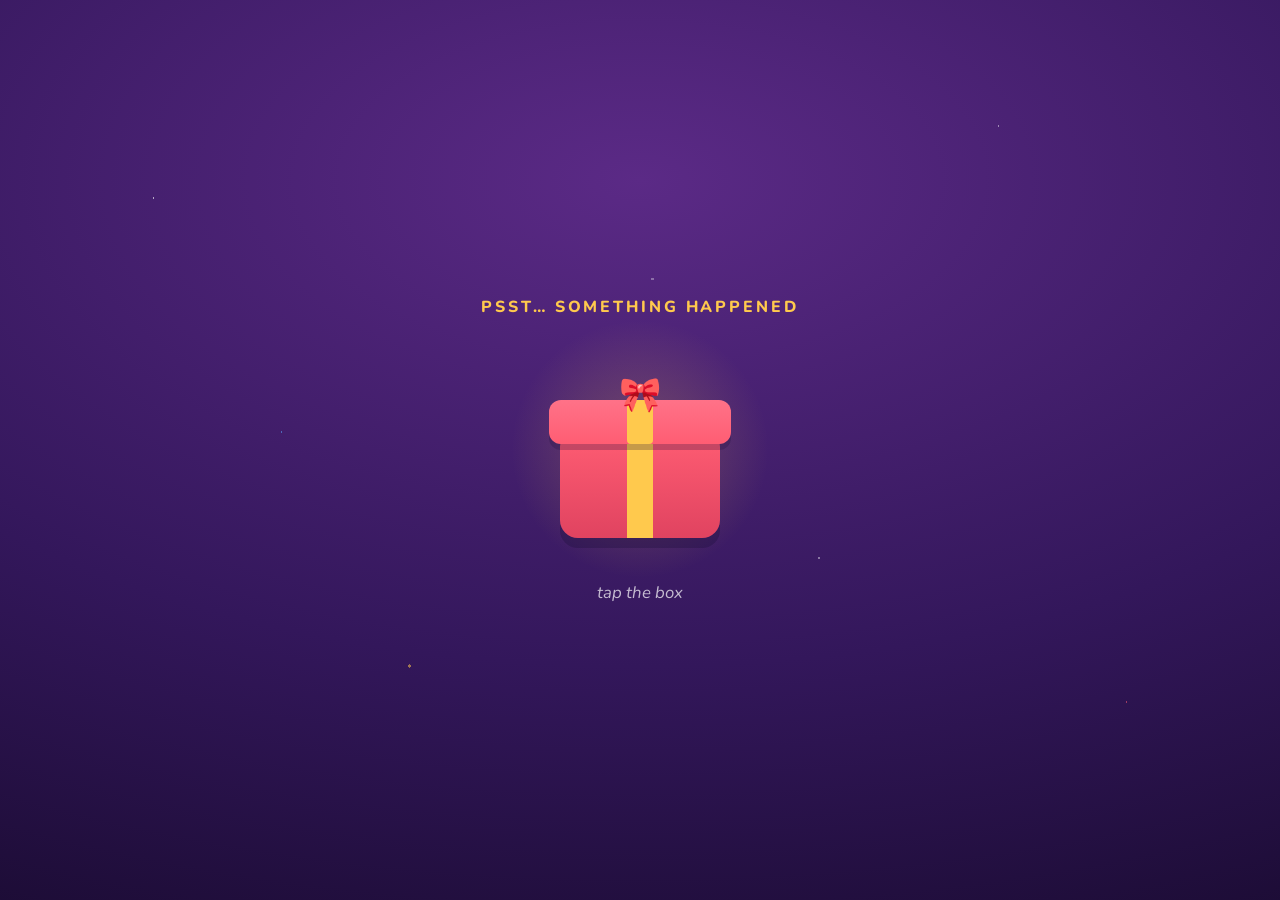
<file: index.html>
<!doctype html>
<html lang="en">

<head>
  <meta charset="utf-8">
  <meta name="viewport" content="width=device-width, initial-scale=1">
  <title>Moussa &amp; Hanin: She said YES!</title>
  <meta name="description"
    content="Moussa & Hanin are getting engaged! You're invited to the engagement outing. Tap to open your invitation.">
  <meta property="og:title" content="Moussa & Hanin: She said YES! 💍">
  <meta property="og:description" content="You're invited to our engagement outing. Tap to open your invitation.">
  <link rel="icon"
    href="data:image/svg+xml,<svg xmlns='http://www.w3.org/2000/svg' viewBox='0 0 100 100'><text y='.9em' font-size='90'>💍</text></svg>">
  <link rel="preconnect" href="https://fonts.googleapis.com">
  <link rel="preconnect" href="https://fonts.gstatic.com" crossorigin>
  <link
    href="https://fonts.googleapis.com/css2?family=Shrikhand&family=Nunito:ital,wght@0,400;0,700;0,800;0,900;1,400&display=swap"
    rel="stylesheet">
  <link rel="stylesheet" href="css/style.css?v=7">
</head>

<body>

  <!-- ============ INTRO: the ring box ============ -->
  <div class="intro" id="intro">
    <div class="intro-stars" aria-hidden="true"></div>
    <p class="intro-eyebrow">psst… something happened</p>
    <button class="ringbox" id="ringbox" aria-label="Open the ring box to see your invitation">
      <span class="ringbox-glow" aria-hidden="true"></span>
      <span class="ringbox-ring" aria-hidden="true">💍</span>
      <span class="ringbox-lid" aria-hidden="true"><span class="ringbox-ribbon-v"></span></span>
      <span class="ringbox-base" aria-hidden="true"><span class="ringbox-ribbon-h"></span></span>
      <span class="sparkle s1" aria-hidden="true">✨</span>
      <span class="sparkle s2" aria-hidden="true">✨</span>
      <span class="sparkle s3" aria-hidden="true">✨</span>
    </button>
    <p class="intro-hint" id="introHint">tap the box</p>
  </div>

  <!-- ============ THE PARTY ============ -->
  <main class="party" id="party" hidden>

    <svg class="festoon" viewBox="0 0 1200 110" preserveAspectRatio="none" aria-hidden="true">
      <path d="M0,20 Q300,105 600,45 T1200,25" fill="none" stroke="#1F0F3D" stroke-width="3" />
      <g id="bulbs"></g>
    </svg>

    <!-- Hero -->
    <header class="hero">
      <p class="eyebrow">A very important announcement</p>
      <h1 class="hero-title">
        <span class="line line-1">He asked.</span>
        <span class="line line-2">She said <em>YES!</em></span>
      </h1>
      <p class="hero-sub"><strong>Moussa &amp; Hanin</strong> are getting engaged, and our engagement outing isn't a
        party without you.</p>
      <a class="btn btn-gold" href="#rsvp">Tell us you're coming 🎉</a>
    </header>

    <!-- Ticket -->
    <section class="ticket-wrap" aria-labelledby="detailsTitle">
      <h2 class="section-title" id="detailsTitle">Your ticket to the celebration</h2>
      <div class="ticket">
        <div class="ticket-main">
          <p class="ticket-label">The engagement outing of</p>
          <p class="ticket-names">Moussa <span class="amp">&amp;</span> Hanin</p>
          <dl class="ticket-facts">
            <div>
              <dt>Date</dt>
              <dd id="factDate">To be announced ✨</dd>
            </div>
            <div>
              <dt>Time</dt>
              <dd id="factTime">To be announced</dd>
            </div>
            <div>
              <dt>Where</dt>
              <dd id="factVenue">To be announced</dd>
            </div>
            <div>
              <dt>Dress code</dt>
              <dd id="factDress">Bring your best smile</dd>
            </div>
          </dl>
        </div>
        <div class="ticket-stub" aria-hidden="true">
          <p>ADMIT&nbsp;ONE</p>
          <p class="stub-small">(+1 warmly welcome)</p>
          <p class="stub-no">№ 001922</p>
        </div>
      </div>
      <div class="countdown" id="countdown" hidden>
        <p class="countdown-label">The countdown is ON</p>
        <div class="countdown-tiles">
          <div class="tile"><span id="cdD">–</span><small>days</small></div>
          <div class="tile"><span id="cdH">–</span><small>hours</small></div>
          <div class="tile"><span id="cdM">–</span><small>mins</small></div>
          <div class="tile"><span id="cdS">–</span><small>secs</small></div>
        </div>
      </div>
    </section>

    <!-- Story -->
    <section class="story" aria-label="Our story so far">
      <h2 class="section-title">The story so far</h2>
      <ol class="story-strip">
        <li class="story-card sc-1"><span class="story-emoji">👀</span>
          <p>We met</p>
        </li>
        <li class="story-arrow" aria-hidden="true">→</li>
        <li class="story-card sc-2"><span class="story-emoji">❤️</span>
          <p>We fell in love</p>
        </li>
        <li class="story-arrow" aria-hidden="true">→</li>
        <li class="story-card sc-3"><span class="story-emoji">💍</span>
          <p>He asked <small>(she said yes, obviously)</small></p>
        </li>
      </ol>
    </section>

    <!-- RSVP -->
    <section class="rsvp" id="rsvp" aria-labelledby="rsvpTitle">
      <h2 class="section-title" id="rsvpTitle">So… will we see you there?</h2>
      <p class="rsvp-count" id="rsvpCount" hidden></p>

      <div class="rsvp-form" id="rsvpForm">
        <label class="name-label" for="guestName">First things first: who are you?</label>
        <input class="name-input" id="guestName" type="text" autocomplete="name" maxlength="60"
          placeholder="Your name (so we save you a seat)">
        <p class="name-hint" id="nameHint" role="status"></p>

        <div class="choices" id="choices">
          <button class="choice ch-yes" data-status="yes" type="button">
            <span class="choice-emoji">🎉</span><span class="choice-title">Wouldn't miss it!</span><span
              class="choice-sub">count me in</span></button>
          <button class="choice ch-plus" data-status="plus_one" type="button">
            <span class="choice-emoji">💃</span><span class="choice-title">Coming with a +1!</span><span
              class="choice-sub">we party in pairs</span></button>
          <button class="choice ch-maybe" data-status="maybe" type="button">
            <span class="choice-emoji">🤔</span><span class="choice-title">Hmm, let me check</span><span
              class="choice-sub">pending negotiations</span></button>
          <button class="choice ch-no" data-status="no" type="button">
            <span class="choice-emoji">😢</span><span class="choice-title">Sadly can't make it</span><span
              class="choice-sub">we'll miss you</span></button>
        </div>
      </div>

      <div class="rsvp-done" id="rsvpDone" hidden>
        <p class="done-emoji" id="doneEmoji">🎉</p>
        <p class="done-msg" id="doneMsg"></p>
        <button class="btn btn-ghost" id="changeMind" type="button">Changed your mind? Pick again</button>
      </div>
      <p class="rsvp-error" id="rsvpError" role="alert" hidden></p>
    </section>

    <!-- Shared photo album (hidden until an album link is set in config.js) -->
    <section class="photos" id="photos" hidden aria-labelledby="photosTitle">
      <h2 class="section-title" id="photosTitle">Bring your camera 📸</h2>
      <div class="photos-card">
        <p class="photos-emoji" aria-hidden="true">📸 💍 ✨</p>
        <p class="photos-lead">Every candid, funny, and every terrible dance move. Drop your photos from the day into
          our shared album so we can relive the whole thing together.</p>
        <a class="btn btn-gold" id="photosBtn" href="#" target="_blank" rel="noopener">Add your photos</a>
        <p class="photos-note">On your iPhone, tap to join our album and add your shots. On another phone? You can still
          browse the memories.</p>
      </div>
    </section>

    <!-- The Great Pet-Off: Pistachio vs Leo -->
    <section class="petoff" id="petoff" aria-labelledby="petoffTitle">
      <h2 class="section-title" id="petoffTitle">Meet the fur family 🐾</h2>
      <p class="petoff-lead">The real hosts of this engagement outing. Tap them to send some love. Yes, they are keeping
        score.</p>

      <div class="petoff-grid">

        <!-- ============ PISTACHIO (Moussa's brown tabby) ============ -->
        <div class="cat-card card-pistachio">
          <span class="crown" id="crownPistachio" hidden>👑</span>
          <button class="cat-btn" id="petPistachio" type="button" aria-label="Pet Pistachio">
            <svg class="cat-svg" viewBox="0 0 240 225" xmlns="http://www.w3.org/2000/svg" aria-hidden="true">
              <defs>
                <radialGradient id="pisHead" cx="50%" cy="38%" r="75%">
                  <stop offset="0%" stop-color="#C9AE85" />
                  <stop offset="60%" stop-color="#B0916A" />
                  <stop offset="100%" stop-color="#93765456" />
                </radialGradient>
                <linearGradient id="pisBody" x1="0" y1="0" x2="0" y2="1">
                  <stop offset="0%" stop-color="#B3946D" />
                  <stop offset="100%" stop-color="#8F7355" />
                </linearGradient>
                <radialGradient id="pisEye" cx="45%" cy="35%" r="70%">
                  <stop offset="0%" stop-color="#E6E27A" />
                  <stop offset="55%" stop-color="#AEC63F" />
                  <stop offset="100%" stop-color="#6E8A1E" />
                </radialGradient>
              </defs>
              <!-- tail: striped plume curling front right -->
              <g class="tail">
                <path
                  d="M186,220 C224,204 236,158 214,132 C202,118 184,124 186,138 C188,151 204,156 202,172 C200,190 182,202 164,208 Z"
                  fill="#9C7E5D" />
                <path d="M214,138 C220,146 221,155 218,163 L204,156 C208,149 210,143 208,137 Z" fill="#6B533B" />
                <path d="M215,172 C212,181 206,189 199,194 L189,182 C196,178 203,172 206,166 Z" fill="#6B533B" />
              </g>
              <!-- body -->
              <path d="M34,225 C33,172 62,142 120,142 C178,142 207,172 206,225 Z" fill="url(#pisBody)" />
              <path d="M52,196 C60,186 70,180 80,177 L74,196 Z" fill="#6B533B" opacity=".55" />
              <path d="M188,196 C180,186 170,180 160,177 L166,196 Z" fill="#6B533B" opacity=".55" />
              <!-- white chest ruff -->
              <path
                d="M120,150 C102,150 88,162 86,180 L92,176 L96,192 L104,184 L110,200 L120,190 L130,200 L136,184 L144,192 L148,176 L154,180 C152,162 138,150 120,150 Z"
                fill="#F2EADC" />
              <!-- head -->
              <g class="head">
                <!-- ears -->
                <g class="ear ear-l">
                  <path d="M72,70 C61,55 57,39 63,30 C65,26 70,26 73,31 L99,54 Z" fill="#8F7355" />
                  <path d="M74,61 C68,51 66,42 69,36 L90,53 Z" fill="#E5AFB6" />
                  <path d="M65,37 L60,29 M70,33 L66,25" stroke="#F2EADC" stroke-width="2.2" stroke-linecap="round" />
                </g>
                <g class="ear ear-r">
                  <path d="M168,70 C179,55 183,39 177,30 C175,26 170,26 167,31 L141,54 Z" fill="#8F7355" />
                  <path d="M166,61 C172,51 174,42 171,36 L150,53 Z" fill="#E5AFB6" />
                  <path d="M175,37 L180,29 M170,33 L174,25" stroke="#F2EADC" stroke-width="2.2"
                    stroke-linecap="round" />
                </g>
                <!-- face base with cheek fluff -->
                <path
                  d="M120,44 C160,44 182,72 181,102 C181,112 178,120 172,127 L176,133 L166,132 C156,144 140,151 120,151 C100,151 84,144 74,132 L64,133 L68,127 C62,120 59,112 59,102 C58,72 80,44 120,44 Z"
                  fill="url(#pisHead)" />
                <!-- tabby forehead M (her signature marking) -->
                <path
                  d="M99,84 C100,69 103,58 107,51 M107,51 C111,60 115,65 120,67 C125,65 129,60 133,51 M133,51 C137,58 140,69 141,84"
                  fill="none" stroke="#5A4230" stroke-width="5.5" stroke-linecap="round" stroke-linejoin="round" />
                <path d="M113,49 C112,60 112,67 114,74 C116,67 116,60 115,50 Z" fill="#5A4230" opacity=".85" />
                <path d="M125,49 C126,60 126,67 124,74 C122,67 122,60 123,50 Z" fill="#5A4230" opacity=".85" />
                <path d="M86,56 C81,64 79,71 81,78 C85,72 87,63 86,56 Z" fill="#6B533B" opacity=".75" />
                <path d="M154,56 C159,64 161,71 159,78 C155,72 153,63 154,56 Z" fill="#6B533B" opacity=".75" />
                <!-- cheek stripes -->
                <path d="M62,100 C70,98 76,98 82,100 C76,104 69,105 62,103 Z" fill="#6B533B" opacity=".7" />
                <path d="M64,112 C71,110 77,110 82,112 C77,116 70,117 64,115 Z" fill="#6B533B" opacity=".55" />
                <path d="M178,100 C170,98 164,98 158,100 C164,104 171,105 178,103 Z" fill="#6B533B" opacity=".7" />
                <path d="M176,112 C169,110 163,110 158,112 C163,116 170,117 176,115 Z" fill="#6B533B" opacity=".55" />
                <!-- white muzzle -->
                <ellipse cx="120" cy="122" rx="30" ry="21" fill="#F2EADC" />
                <!-- eyes -->
                <g class="eyes-open">
                  <ellipse cx="95" cy="98" rx="10.5" ry="12" fill="url(#pisEye)" stroke="#4A3826" stroke-width="1.5" />
                  <ellipse cx="145" cy="98" rx="10.5" ry="12" fill="url(#pisEye)" stroke="#4A3826" stroke-width="1.5" />
                  <ellipse cx="95" cy="99" rx="4.2" ry="9" fill="#241708" />
                  <ellipse cx="145" cy="99" rx="4.2" ry="9" fill="#241708" />
                  <circle cx="91" cy="92" r="2.8" fill="#FFF" opacity=".95" />
                  <circle cx="141" cy="92" r="2.8" fill="#FFF" opacity=".95" />
                  <circle cx="99" cy="104" r="1.4" fill="#FFF" opacity=".8" />
                  <circle cx="149" cy="104" r="1.4" fill="#FFF" opacity=".8" />
                </g>
                <g class="eyes-happy">
                  <path d="M82,97 Q94,86 106,97" fill="none" stroke="#4A3826" stroke-width="4" stroke-linecap="round" />
                  <path d="M134,97 Q146,86 158,97" fill="none" stroke="#4A3826" stroke-width="4"
                    stroke-linecap="round" />
                </g>
                <!-- blush -->
                <g class="blush">
                  <ellipse cx="78" cy="116" rx="9" ry="5" fill="#F08A9B" />
                  <ellipse cx="162" cy="116" rx="9" ry="5" fill="#F08A9B" />
                </g>
                <!-- nose & mouth -->
                <path d="M113,113 Q120,108 127,113 Q124,121 120,121 Q116,121 113,113 Z" fill="#C77F8C" stroke="#9E5F6C"
                  stroke-width="1" />
                <path d="M120,121 L120,127 M120,127 Q113,134 105,130 M120,127 Q127,134 135,130" fill="none"
                  stroke="#4A3826" stroke-width="2.2" stroke-linecap="round" />
                <path class="tongue" d="M115,131 Q120,140 125,131 Q120,127 115,131 Z" fill="#F08A9B" />
                <!-- whiskers -->
                <g stroke="#F7F1E3" stroke-width="2" stroke-linecap="round" fill="none" opacity=".85">
                  <path d="M84,118 Q52,112 26,102" />
                  <path d="M84,124 Q54,124 28,122" />
                  <path d="M86,130 Q58,136 34,142" />
                  <path d="M156,118 Q188,112 214,102" />
                  <path d="M156,124 Q186,124 212,122" />
                  <path d="M154,130 Q182,136 206,142" />
                </g>
              </g>
            </svg>
          </button>
          <p class="cat-name">Pistachio</p>
          <p class="cat-owner">Moussa's cat</p>
          <p class="pet-count"><b id="countPistachio">0</b> pets</p>
        </div>

        <!-- ============ LEO (Hanin's cream Persian) ============ -->
        <div class="cat-card card-leo">
          <span class="crown" id="crownLeo" hidden>👑</span>
          <button class="cat-btn" id="petLeo" type="button" aria-label="Pet Leo">
            <svg class="cat-svg" viewBox="0 0 240 225" xmlns="http://www.w3.org/2000/svg" aria-hidden="true">
              <defs>
                <radialGradient id="leoHead" cx="50%" cy="38%" r="75%">
                  <stop offset="0%" stop-color="#FBEBD2" />
                  <stop offset="60%" stop-color="#F3DBB4" />
                  <stop offset="100%" stop-color="#E3BE8C" />
                </radialGradient>
                <linearGradient id="leoBody" x1="0" y1="0" x2="0" y2="1">
                  <stop offset="0%" stop-color="#F6E2BE" />
                  <stop offset="100%" stop-color="#E2C08E" />
                </linearGradient>
                <radialGradient id="leoEye" cx="45%" cy="35%" r="70%">
                  <stop offset="0%" stop-color="#FFC968" />
                  <stop offset="70%" stop-color="#E89B2E" />
                  <stop offset="100%" stop-color="#A96A12" />
                </radialGradient>
              </defs>
              <!-- tail: cream plume curling front left -->
              <g class="tail">
                <path
                  d="M54,220 C16,204 4,158 26,132 C38,118 56,124 54,138 C52,151 36,156 38,172 C40,190 58,202 76,208 Z"
                  fill="#EFD4A6" />
                <path d="M30,150 C28,160 30,170 35,178 L47,168 C42,162 38,155 38,148 Z" fill="#FBEFDA" opacity=".7" />
              </g>
              <!-- body -->
              <path d="M34,225 C33,174 62,146 120,146 C178,146 207,174 206,225 Z" fill="url(#leoBody)" />
              <!-- big fluffy ruff -->
              <path
                d="M120,148 C98,148 82,160 80,182 L88,177 L91,196 L100,186 L107,204 L114,192 L120,206 L126,192 L133,204 L140,186 L149,196 L152,177 L160,182 C158,160 142,148 120,148 Z"
                fill="#FBF0DC" />
              <!-- head -->
              <g class="head">
                <!-- ears: big, set wide -->
                <g class="ear ear-l">
                  <path d="M56,74 C42,54 36,30 42,15 C44,9 51,9 56,15 L94,56 Z" fill="#E8C795" />
                  <path d="M58,63 C51,50 48,35 52,25 L82,54 Z" fill="#F2B8C0" />
                  <path d="M50,26 L45,16 M56,22 L52,12" stroke="#FBEFDA" stroke-width="2.2" stroke-linecap="round" />
                </g>
                <g class="ear ear-r">
                  <path d="M184,74 C198,54 204,30 198,15 C196,9 189,9 184,15 L146,56 Z" fill="#E8C795" />
                  <path d="M182,63 C189,50 192,35 188,25 L158,54 Z" fill="#F2B8C0" />
                  <path d="M190,26 L195,16 M184,22 L188,12" stroke="#FBEFDA" stroke-width="2.2" stroke-linecap="round" />
                </g>
                <!-- face: extra round with big cheek fluff -->
                <path
                  d="M120,42 C164,42 188,74 186,106 C185,117 181,126 174,133 L179,140 L168,138 C157,150 140,156 120,156 C100,156 83,150 72,138 L61,140 L66,133 C59,126 55,117 54,106 C52,74 76,42 120,42 Z"
                  fill="url(#leoHead)" />
                <!-- soft caramel shading on crown & cheeks -->
                <path d="M96,50 C92,58 91,64 93,70 M120,46 C119,54 119,61 120,68 M144,50 C148,58 149,64 147,70"
                  fill="none" stroke="#DDB27C" stroke-width="2.5" stroke-linecap="round" opacity=".7" />
                <path d="M64,108 C70,106 75,106 80,108 M160,108 C165,106 170,106 176,108" fill="none" stroke="#DDB27C"
                  stroke-width="2" stroke-linecap="round" opacity=".6" />
                <!-- eyes: big round copper (bigger than Pistachio's) -->
                <g class="eyes-open">
                  <circle cx="92" cy="100" r="16" fill="url(#leoEye)" stroke="#7A4E10" stroke-width="1.5" />
                  <circle cx="148" cy="100" r="16" fill="url(#leoEye)" stroke="#7A4E10" stroke-width="1.5" />
                  <circle cx="92" cy="101" r="7.4" fill="#231303" />
                  <circle cx="148" cy="101" r="7.4" fill="#231303" />
                  <circle cx="86" cy="93" r="4" fill="#FFF" opacity=".95" />
                  <circle cx="142" cy="93" r="4" fill="#FFF" opacity=".95" />
                  <circle cx="97" cy="108" r="2" fill="#FFF" opacity=".8" />
                  <circle cx="153" cy="108" r="2" fill="#FFF" opacity=".8" />
                </g>
                <g class="eyes-happy">
                  <path d="M80,100 Q93,88 106,100" fill="none" stroke="#5A3A10" stroke-width="4"
                    stroke-linecap="round" />
                  <path d="M134,100 Q147,88 160,100" fill="none" stroke="#5A3A10" stroke-width="4"
                    stroke-linecap="round" />
                </g>
                <!-- blush -->
                <g class="blush">
                  <ellipse cx="76" cy="120" rx="9" ry="5" fill="#F49CAB" />
                  <ellipse cx="164" cy="120" rx="9" ry="5" fill="#F49CAB" />
                </g>
                <!-- flat little muzzle -->
                <ellipse cx="120" cy="126" rx="26" ry="17" fill="#FBF0DC" />
                <path d="M112,118 Q120,113 128,118 Q125,126 120,126 Q115,126 112,118 Z" fill="#E89AA4" stroke="#C4747F"
                  stroke-width="1" />
                <path d="M120,126 L120,131 M120,131 Q113,138 105,134 M120,131 Q127,138 135,134" fill="none"
                  stroke="#5A3A10" stroke-width="2.2" stroke-linecap="round" />
                <path class="tongue" d="M115,135 Q120,144 125,135 Q120,131 115,135 Z" fill="#F49CAB" />
                <!-- whiskers -->
                <g stroke="#FFFDF7" stroke-width="2" stroke-linecap="round" fill="none" opacity=".9">
                  <path d="M84,122 Q52,116 26,106" />
                  <path d="M84,128 Q54,128 28,126" />
                  <path d="M86,134 Q58,140 34,146" />
                  <path d="M156,122 Q188,116 214,106" />
                  <path d="M156,128 Q186,128 212,126" />
                  <path d="M154,134 Q182,140 206,146" />
                </g>
              </g>
            </svg>
          </button>
          <p class="cat-name">Leo</p>
          <p class="cat-owner">Hanin's cat</p>
          <p class="pet-count"><b id="countLeo">0</b> pets</p>
        </div>
      </div>

      <div class="tugbar" aria-hidden="true"><span id="tugP"></span><span id="tugL"></span></div>
      <p class="tug-caption" id="tugCaption">Tap a cat to cast your pets.</p>
    </section>

    <footer class="footer">
      <p>Made with ❤️ (and far too much confetti) by Moussa, for Hanin.</p>
      <p class="footer-domain">haninandmoussa.com</p>
    </footer>
  </main>

  <canvas id="confettiCanvas" aria-hidden="true"></canvas>

  <script src="js/config.js?v=7"></script>
  <script src="js/confetti.js?v=7"></script>
  <script src="js/app.js?v=7"></script>
</body>

</html>
</file>
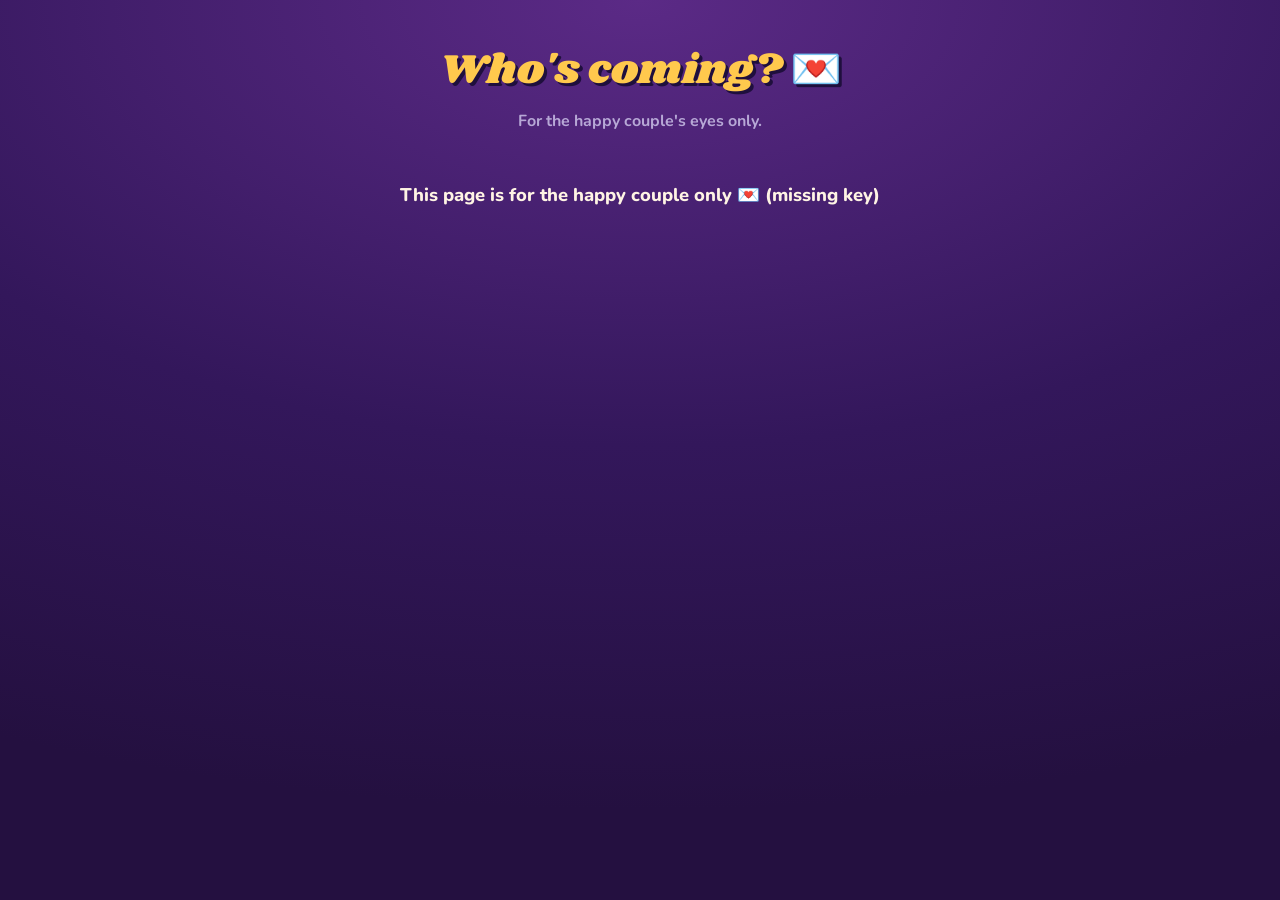
<file: guests.html>
<!doctype html>
<html lang="en">
<head>
  <meta charset="utf-8">
  <meta name="viewport" content="width=device-width, initial-scale=1">
  <title>Guest list · Moussa &amp; Hanin</title>
  <meta name="robots" content="noindex, nofollow">
  <link rel="icon" href="data:image/svg+xml,<svg xmlns='http://www.w3.org/2000/svg' viewBox='0 0 100 100'><text y='.9em' font-size='90'>💌</text></svg>">
  <link rel="preconnect" href="https://fonts.googleapis.com">
  <link rel="preconnect" href="https://fonts.gstatic.com" crossorigin>
  <link href="https://fonts.googleapis.com/css2?family=Shrikhand&family=Nunito:wght@400;700;800;900&display=swap" rel="stylesheet">
  <link rel="stylesheet" href="css/style.css?v=7">
</head>
<body>
  <div class="guests-wrap">
    <h1 class="guests-title">Who's coming? 💌</h1>
    <p class="guests-sub">For the happy couple's eyes only.</p>

    <div class="totals" id="totals" hidden>
      <div class="total-chip headcount"><b id="tHead">0</b>headcount</div>
      <div class="total-chip"><b id="tYes">0</b>🎉 coming</div>
      <div class="total-chip"><b id="tPlus">0</b>💃 with +1</div>
      <div class="total-chip"><b id="tMaybe">0</b>🤔 not sure</div>
      <div class="total-chip"><b id="tNo">0</b>😢 can't</div>
    </div>

    <table class="guest-table" id="guestTable" hidden>
      <thead><tr><th>Name</th><th>Answer</th><th>Last updated</th></tr></thead>
      <tbody id="guestRows"></tbody>
    </table>

    <p class="guests-msg" id="guestsMsg">Loading…</p>
  </div>

  <script src="js/config.js?v=7"></script>
  <script src="js/guests.js?v=7"></script>
</body>
</html>
</file>
<file: css/style.css>
/* ============================================================
   Moussa & Hanin — night-funfair engagement invitation
   Palette: grape night sky + candy (coral, gold, mint, sky, cream)
   Type: Shrikhand (display) + Nunito (body)
   ============================================================ */

:root {
  --night:   #33175B;
  --night-2: #5B2A86;
  --ink:     #1F0F3D;
  --coral:   #FF5D73;
  --gold:    #FFC94D;
  --mint:    #4DDBB0;
  --sky:     #5AA9FF;
  --cream:   #FFF4E4;
  --cream-2: #FFE9C7;
  --shadow:  0 10px 0 rgba(31, 15, 61, .35);
  --radius:  22px;
}

* { margin: 0; padding: 0; box-sizing: border-box; }

[hidden] { display: none !important; }

html { scroll-behavior: smooth; }

body {
  font-family: "Nunito", system-ui, sans-serif;
  background: radial-gradient(120% 90% at 50% 0%, var(--night-2) 0%, var(--night) 55%, #241040 100%) fixed;
  color: var(--cream);
  min-height: 100vh;
  overflow-x: hidden;
  line-height: 1.5;
}

h1, h2, .ticket-names { font-family: "Shrikhand", "Nunito", cursive; font-weight: 400; }

/* ---------- confetti canvas ---------- */
#confettiCanvas {
  position: fixed; inset: 0;
  width: 100%; height: 100%;
  pointer-events: none;
  z-index: 60;
}

/* ============================================================
   INTRO — the ring box
   ============================================================ */
.intro {
  position: fixed; inset: 0; z-index: 50;
  display: flex; flex-direction: column;
  align-items: center; justify-content: center;
  gap: 2.2rem;
  background: radial-gradient(120% 90% at 50% 20%, var(--night-2) 0%, var(--night) 60%, #1c0c35 100%);
  transition: opacity .6s ease, visibility .6s;
}
.intro.closed { opacity: 0; visibility: hidden; }

.intro-stars {
  position: absolute; inset: 0; pointer-events: none;
  background-image:
    radial-gradient(2px 2px at 12% 22%, #fff9  50%, transparent 51%),
    radial-gradient(2px 2px at 78% 14%, #fff7  50%, transparent 51%),
    radial-gradient(3px 3px at 32% 74%, #ffc94d88 50%, transparent 51%),
    radial-gradient(2px 2px at 64% 62%, #fff6  50%, transparent 51%),
    radial-gradient(2px 2px at 88% 78%, #ff5d7388 50%, transparent 51%),
    radial-gradient(2px 2px at 22% 48%, #5aa9ff88 50%, transparent 51%),
    radial-gradient(3px 3px at 51% 31%, #fff5 50%, transparent 51%);
  animation: twinkle 3.5s ease-in-out infinite alternate;
}
@keyframes twinkle { from { opacity: .5; } to { opacity: 1; } }

.intro-eyebrow {
  font-size: 1rem; font-weight: 800; letter-spacing: .18em;
  text-transform: uppercase; color: var(--gold);
}

.intro-hint {
  font-size: 1.05rem; font-style: italic; color: #ffffffb3;
  animation: bob 1.6s ease-in-out infinite;
}
@keyframes bob { 0%,100% { transform: translateY(0); } 50% { transform: translateY(-6px); } }

/* the box itself */
.ringbox {
  position: relative;
  width: 190px; height: 190px;
  background: none; border: none; cursor: pointer;
  -webkit-tap-highlight-color: transparent;
  animation: boxwiggle 3s ease-in-out infinite;
}
.ringbox:focus-visible { outline: 4px dashed var(--gold); outline-offset: 12px; border-radius: 20px; }
@keyframes boxwiggle {
  0%, 84%, 100% { transform: rotate(0); }
  88% { transform: rotate(-3deg) scale(1.02); }
  92% { transform: rotate(3deg)  scale(1.02); }
  96% { transform: rotate(-2deg); }
}

.ringbox-glow {
  position: absolute; inset: -45px;
  background: radial-gradient(circle, #ffc94d40 0%, transparent 65%);
  border-radius: 50%;
  animation: twinkle 2s ease-in-out infinite alternate;
}

.ringbox-base {
  position: absolute; left: 15px; right: 15px; bottom: 6px; height: 105px;
  background: linear-gradient(180deg, var(--coral), #e04360);
  border-radius: 14px 14px 18px 18px;
  box-shadow: var(--shadow);
}
.ringbox-ribbon-h {
  position: absolute; top: 0; bottom: 0; left: 50%;
  width: 26px; transform: translateX(-50%);
  background: var(--gold);
}
.ringbox-lid {
  position: absolute; left: 4px; right: 4px; top: 46px; height: 44px;
  background: linear-gradient(180deg, #ff7288, var(--coral));
  border-radius: 12px;
  box-shadow: 0 6px 0 rgba(31, 15, 61, .25);
  transform-origin: 8% 90%;
  transition: transform .55s cubic-bezier(.34, 1.56, .64, 1);
  z-index: 2;
}
.ringbox-ribbon-v {
  position: absolute; top: 0; bottom: 0; left: 50%;
  width: 26px; transform: translateX(-50%);
  background: var(--gold); border-radius: 4px;
}
.ringbox-ribbon-v::before {
  content: "🎀"; position: absolute; top: -26px; left: 50%;
  transform: translateX(-50%); font-size: 34px;
}

.ringbox-ring {
  position: absolute; left: 50%; bottom: 60px;
  transform: translateX(-50%) translateY(20px) scale(.3);
  font-size: 74px; opacity: 0; z-index: 1;
  transition: transform .65s cubic-bezier(.34, 1.8, .64, 1), opacity .3s ease .1s;
  filter: drop-shadow(0 0 18px #ffc94daa);
}

.ringbox.open { animation: none; }
.ringbox.open .ringbox-lid { transform: rotate(-112deg) translateY(-12px); }
.ringbox.open .ringbox-ring {
  transform: translateX(-50%) translateY(-58px) scale(1) rotate(-8deg);
  opacity: 1;
}

.sparkle {
  position: absolute; font-size: 24px; opacity: 0; pointer-events: none;
}
.s1 { top: -14px; left: -6px; }
.s2 { top: 6px; right: -18px; font-size: 30px; }
.s3 { top: -34px; left: 55%; font-size: 20px; }
.ringbox.open .sparkle { animation: sparklepop .9s ease forwards; }
.ringbox.open .s2 { animation-delay: .12s; }
.ringbox.open .s3 { animation-delay: .24s; }
@keyframes sparklepop {
  0% { opacity: 0; transform: scale(.2) rotate(0); }
  40% { opacity: 1; transform: scale(1.3) rotate(20deg); }
  100% { opacity: 0; transform: scale(.6) rotate(45deg) translateY(-18px); }
}

/* ============================================================
   FESTOON LIGHTS
   ============================================================ */
.festoon {
  display: block; width: 100%; height: 84px;
  overflow: visible;
  transform-origin: top center;
  animation: sway 6s ease-in-out infinite alternate;
}
@keyframes sway { from { transform: rotate(-.7deg); } to { transform: rotate(.7deg); } }
.festoon .bulb { animation: glowpulse 2.4s ease-in-out infinite; }
.festoon .bulb:nth-child(3n)   { animation-delay: .5s; }
.festoon .bulb:nth-child(3n+1) { animation-delay: 1.1s; }
@keyframes glowpulse { 0%,100% { opacity: 1; } 50% { opacity: .45; } }

/* ============================================================
   LAYOUT & SECTIONS
   ============================================================ */
.party > section, .party > header {
  max-width: 880px;
  margin: 0 auto;
  padding: 3.2rem 1.4rem;
}

.section-title {
  font-size: clamp(1.6rem, 4.5vw, 2.3rem);
  text-align: center;
  margin-bottom: 2rem;
  color: var(--gold);
  text-shadow: 3px 3px 0 var(--ink);
}

.eyebrow {
  font-size: .85rem; font-weight: 800; letter-spacing: .22em;
  text-transform: uppercase; color: var(--mint);
  margin-bottom: 1rem;
}

/* ---------- hero ---------- */
.hero { text-align: center; padding-top: 1.5rem; }

.hero-title {
  font-size: clamp(2.6rem, 9vw, 5.2rem);
  line-height: 1.08;
  text-shadow: 4px 4px 0 var(--ink);
}
.hero-title .line { display: block; }
.hero-title .line-1 { color: var(--cream); }
.hero-title .line-2 { color: var(--coral); }
.hero-title em {
  font-style: normal; color: var(--gold);
  display: inline-block;
  animation: yesbounce 2.2s ease-in-out infinite;
}
@keyframes yesbounce {
  0%, 60%, 100% { transform: rotate(0) scale(1); }
  70% { transform: rotate(-4deg) scale(1.12); }
  80% { transform: rotate(3deg) scale(1.06); }
}

.party[data-revealed] .line-1 { animation: swingin .7s cubic-bezier(.34,1.56,.64,1) both .15s; }
.party[data-revealed] .line-2 { animation: swingin .7s cubic-bezier(.34,1.56,.64,1) both .35s; }
@keyframes swingin {
  from { opacity: 0; transform: translateY(30px) rotate(-3deg); }
  to   { opacity: 1; transform: translateY(0) rotate(0); }
}

.hero-sub {
  font-size: clamp(1.05rem, 2.6vw, 1.3rem);
  max-width: 34em; margin: 1.4rem auto 2rem;
  color: #fff;
}

/* ---------- buttons ---------- */
.btn {
  display: inline-block;
  font-family: inherit; font-weight: 900; font-size: 1.1rem;
  padding: .95em 1.8em;
  border-radius: 999px; border: 3px solid var(--ink);
  cursor: pointer; text-decoration: none;
  transition: transform .15s ease, box-shadow .15s ease;
}
.btn-gold {
  background: var(--gold); color: var(--ink);
  box-shadow: 0 6px 0 var(--ink);
}
.btn-gold:hover { transform: translateY(-3px); box-shadow: 0 9px 0 var(--ink); }
.btn-gold:active { transform: translateY(2px); box-shadow: 0 3px 0 var(--ink); }
.btn-ghost {
  background: transparent; color: var(--cream);
  border-color: #ffffff55; box-shadow: none;
  font-size: .95rem;
}
.btn-ghost:hover { border-color: var(--gold); color: var(--gold); }

/* ============================================================
   TICKET
   ============================================================ */
.ticket {
  display: flex;
  background: var(--cream);
  color: var(--ink);
  border-radius: var(--radius);
  box-shadow: var(--shadow);
  transform: rotate(-1.5deg);
  position: relative;
  transition: transform .25s ease;
}
.ticket:hover { transform: rotate(0deg) scale(1.01); }

.ticket-main { flex: 1; padding: 2rem 2.2rem; min-width: 0; }

.ticket-label {
  font-size: .8rem; font-weight: 800; letter-spacing: .2em;
  text-transform: uppercase; color: var(--coral);
}
.ticket-names {
  font-size: clamp(1.9rem, 5.5vw, 3rem);
  color: var(--night);
  margin: .2rem 0 1.2rem;
}
.ticket-names .amp { color: var(--coral); }

.ticket-facts { display: grid; grid-template-columns: 1fr 1fr; gap: .9rem 1.6rem; }
.ticket-facts dt {
  font-size: .72rem; font-weight: 900; letter-spacing: .16em;
  text-transform: uppercase; color: #8a7bab;
}
.ticket-facts dd { font-weight: 800; font-size: 1.02rem; }
.venue-link { color: var(--coral); text-decoration: underline; text-underline-offset: 2px; }
.venue-link:hover { color: var(--night); }

.ticket-stub {
  flex: 0 0 128px;
  border-left: 3px dashed #cbb9a3;
  display: flex; flex-direction: column;
  align-items: center; justify-content: center; gap: .5rem;
  padding: 1rem .6rem;
  background: var(--cream-2);
  border-radius: 0 var(--radius) var(--radius) 0;
  writing-mode: vertical-rl;
  font-weight: 900; letter-spacing: .3em; color: var(--coral);
}
.ticket-stub .stub-small { font-size: .62rem; letter-spacing: .12em; color: var(--night); font-weight: 800; }
.ticket-stub .stub-no { font-size: .68rem; letter-spacing: .2em; color: #8a7bab; }

/* punched holes on the perforation */
.ticket::before, .ticket::after {
  content: ""; position: absolute; right: 115px;
  width: 26px; height: 26px; border-radius: 50%;
  background: var(--night);
}
.ticket::before { top: -13px; }
.ticket::after  { bottom: -13px; }

/* ---------- countdown ---------- */
.countdown { margin-top: 2.4rem; text-align: center; }
.countdown-label {
  font-size: .85rem; font-weight: 800; letter-spacing: .2em;
  text-transform: uppercase; color: var(--mint); margin-bottom: 1rem;
}
.countdown-tiles { display: flex; justify-content: center; gap: .8rem; flex-wrap: wrap; }
.tile {
  background: var(--ink);
  border: 3px solid var(--night-2);
  border-radius: 16px;
  min-width: 84px; padding: .8rem .6rem;
  display: flex; flex-direction: column; align-items: center;
}
.tile span { font-size: 2rem; font-weight: 900; color: var(--gold); font-variant-numeric: tabular-nums; }
.tile small { font-size: .72rem; letter-spacing: .18em; text-transform: uppercase; color: #b7a8d6; }

/* ============================================================
   STORY STRIP
   ============================================================ */
.story-strip {
  list-style: none;
  display: flex; align-items: stretch; justify-content: center;
  gap: 1rem; flex-wrap: wrap;
}
.story-card {
  flex: 1 1 160px; max-width: 220px;
  text-align: center;
  padding: 1.5rem 1rem 1.3rem;
  border-radius: var(--radius);
  border: 3px solid var(--ink);
  box-shadow: var(--shadow);
  font-weight: 800; color: var(--ink);
  transition: transform .2s ease;
}
.story-card:hover { transform: translateY(-6px) rotate(-1deg); }
.sc-1 { background: var(--sky); }
.sc-2 { background: var(--coral); color: var(--cream); }
.sc-3 { background: var(--gold); }
.story-emoji { display: block; font-size: 2.6rem; margin-bottom: .5rem; }
.story-card small { display: block; font-weight: 700; font-size: .78rem; opacity: .8; }
.story-arrow {
  align-self: center; font-size: 1.6rem; font-weight: 900; color: var(--mint);
}

/* ============================================================
   RSVP
   ============================================================ */
.rsvp { text-align: center; }

.rsvp-count {
  display: inline-block;
  margin: -0.8rem auto 1.8rem;
  padding: .45em 1.2em;
  background: #ffffff14;
  border: 2px solid var(--mint);
  border-radius: 999px;
  color: var(--mint); font-weight: 800; font-size: .95rem;
}

.name-label { display: block; font-weight: 800; font-size: 1.15rem; margin-bottom: .8rem; }

.name-input {
  width: min(420px, 100%);
  font-family: inherit; font-size: 1.15rem; font-weight: 800;
  text-align: center;
  color: var(--ink); background: var(--cream);
  border: 3px solid var(--ink); border-radius: 999px;
  padding: .8em 1.2em;
  box-shadow: 0 5px 0 var(--ink);
  transition: box-shadow .15s ease, transform .15s ease;
}
.name-input::placeholder { color: #9c8fb8; font-weight: 700; }
.name-input:focus { outline: none; transform: translateY(-2px); box-shadow: 0 7px 0 var(--ink), 0 0 0 4px #ffc94d55; }

.name-hint { min-height: 1.4em; margin-top: .6rem; font-weight: 700; color: var(--gold); }

.choices {
  display: grid;
  grid-template-columns: repeat(2, minmax(0, 1fr));
  gap: 1.1rem;
  max-width: 640px;
  margin: 1.6rem auto 0;
}

.choice {
  font-family: inherit;
  display: flex; flex-direction: column; align-items: center; gap: .15rem;
  padding: 1.5rem 1rem 1.2rem;
  border-radius: var(--radius);
  border: 3px solid var(--ink);
  box-shadow: var(--shadow);
  cursor: pointer;
  color: var(--ink);
  transition: transform .16s ease, box-shadow .16s ease, filter .2s ease;
}
.choice:hover { transform: translateY(-6px) rotate(-1deg); box-shadow: 0 14px 0 rgba(31,15,61,.35); }
.choice:active { transform: translateY(2px); box-shadow: 0 4px 0 rgba(31,15,61,.35); }
.choice:focus-visible { outline: 4px dashed var(--cream); outline-offset: 4px; }

.ch-yes   { background: var(--gold); }
.ch-plus  { background: var(--coral); color: var(--cream); }
.ch-maybe { background: var(--sky); }
.ch-no    { background: var(--cream-2); }

.choice-emoji { font-size: 2.7rem; line-height: 1.2; }
.choice-title { font-weight: 900; font-size: 1.12rem; }
.choice-sub   { font-weight: 700; font-size: .82rem; opacity: .75; }

.choices.locked .choice { filter: saturate(.35) brightness(.75); cursor: not-allowed; }
.choices.locked .choice:hover { transform: none; box-shadow: var(--shadow); }

.choices.shake { animation: shake .4s ease; }
@keyframes shake {
  0%,100% { transform: translateX(0); }
  25% { transform: translateX(-8px); }
  50% { transform: translateX(8px); }
  75% { transform: translateX(-4px); }
}

.choice.sending { animation: pulse .8s ease infinite; }
@keyframes pulse { 50% { transform: scale(.96); } }

/* done state */
.rsvp-done { margin-top: 1rem; }
.done-emoji { font-size: 4rem; animation: yesbounce 2s ease-in-out infinite; }
.done-msg {
  font-size: clamp(1.3rem, 3.5vw, 1.7rem);
  font-weight: 900; margin: .6rem 0 1.6rem;
  color: var(--cream);
}

.rsvp-error {
  margin-top: 1.2rem; font-weight: 800; color: var(--coral);
  background: #ffffff10; border: 2px solid var(--coral);
  border-radius: 14px; padding: .8em 1.2em;
  display: inline-block;
}

/* ============================================================
   PHOTO ALBUM
   ============================================================ */
.photos { text-align: center; }
.photos-card {
  max-width: 560px; margin: 0 auto;
  background: var(--cream); color: var(--ink);
  border: 3px solid var(--ink); border-radius: var(--radius);
  box-shadow: var(--shadow);
  padding: 2.4rem 1.8rem 2.6rem;
}
.photos-emoji { font-size: 2.4rem; letter-spacing: .2em; margin-bottom: .8rem; }
.photos-lead { font-weight: 800; font-size: 1.12rem; margin-bottom: 1.6rem; }
.photos-note { margin-top: 1.3rem; font-weight: 700; font-size: .85rem; color: #6b5e88; }

/* ============================================================
   THE GREAT PET-OFF
   ============================================================ */
.petoff { text-align: center; }
.petoff-lead {
  max-width: 32em; margin: -0.8rem auto 2.2rem;
  font-weight: 700; color: #d9cdf0;
}

.petoff-grid {
  display: grid;
  grid-template-columns: repeat(2, minmax(0, 1fr));
  gap: 1.2rem;
  max-width: 640px;
  margin: 0 auto 1.8rem;
}

.cat-card {
  position: relative;
  background: var(--cream); color: var(--ink);
  border: 3px solid var(--ink); border-radius: var(--radius);
  box-shadow: var(--shadow);
  padding: 1.4rem 1rem 1.3rem;
}
.card-pistachio { border-top: 10px solid var(--mint); }
.card-leo       { border-top: 10px solid var(--gold); }

.crown {
  position: absolute; top: -18px; left: 50%;
  transform: translateX(-50%) rotate(-12deg);
  font-size: 1.8rem;
  filter: drop-shadow(0 3px 0 rgba(31,15,61,.3));
  animation: crownbob 1.8s ease-in-out infinite;
}
@keyframes crownbob {
  0%,100% { transform: translateX(-50%) rotate(-12deg) translateY(0); }
  50% { transform: translateX(-50%) rotate(-8deg) translateY(-4px); }
}

.cat-btn {
  background: none; border: none; cursor: pointer;
  padding: 0; width: 100%;
  -webkit-tap-highlight-color: transparent;
  border-radius: 16px;
}
.cat-btn:focus-visible { outline: 4px dashed var(--night-2); outline-offset: 4px; }
.cat-btn:hover .cat-svg { transform: scale(1.04) rotate(-1deg); }
.cat-btn:active .cat-svg { transform: scale(.97); }

.cat-svg {
  width: 100%; max-width: 200px;
  display: block; margin: 0 auto;
  transition: transform .18s ease;
}

/* animatable cat parts */
.cat-svg .ear, .cat-svg .tail, .cat-svg .head { transform-box: fill-box; }
.cat-svg .ear-l { transform-origin: 80% 95%; }
.cat-svg .ear-r { transform-origin: 20% 95%; }
.cat-svg .tail  { transform-origin: 30% 90%; animation: tailsway 4s ease-in-out infinite; }
@keyframes tailsway { 0%,100% { transform: rotate(0); } 50% { transform: rotate(4deg); } }

.cat-svg .eyes-happy, .cat-svg .tongue, .cat-svg .blush { opacity: 0; transition: opacity .12s ease; }

.cat-btn.petting .cat-svg { animation: catwiggle .55s ease; }
.cat-btn.petting .ear-l { animation: earwigL .55s ease; }
.cat-btn.petting .ear-r { animation: earwigR .55s ease; }
.cat-btn.petting .eyes-open { opacity: 0; }
.cat-btn.petting .eyes-happy, .cat-btn.petting .tongue, .cat-btn.petting .blush { opacity: 1; }
@keyframes catwiggle {
  0%,100% { transform: rotate(0) scale(1); }
  25% { transform: rotate(-3deg) scale(1.05); }
  60% { transform: rotate(2.5deg) scale(1.03); }
}
@keyframes earwigL { 30% { transform: rotate(-14deg); } 65% { transform: rotate(6deg); } }
@keyframes earwigR { 30% { transform: rotate(14deg); } 65% { transform: rotate(-6deg); } }

/* floating +1 */
.pet-plus {
  position: absolute; pointer-events: none;
  font-weight: 900; font-size: 1.3rem; color: var(--coral);
  text-shadow: 1px 2px 0 rgba(31,15,61,.25);
  animation: floatup .8s ease-out forwards;
  z-index: 5;
}
@keyframes floatup {
  from { opacity: 1; transform: translateY(0) scale(1); }
  to   { opacity: 0; transform: translateY(-46px) scale(1.4); }
}

.cat-name { font-family: "Shrikhand", cursive; font-size: 1.4rem; color: var(--night); margin-top: .4rem; }
.cat-owner { font-weight: 700; font-size: .82rem; color: #8a7bab; margin-bottom: .6rem; }
.pet-count {
  display: inline-block;
  padding: .3em 1em;
  background: var(--ink); color: var(--gold);
  border-radius: 999px;
  font-weight: 900; font-size: .95rem;
  font-variant-numeric: tabular-nums;
}

/* tug of war bar */
.tugbar {
  display: flex; overflow: hidden;
  max-width: 520px; height: 20px;
  margin: 0 auto .8rem;
  border: 3px solid var(--ink); border-radius: 999px;
  background: var(--ink);
}
.tugbar span { transition: width .5s cubic-bezier(.34,1.2,.64,1); }
#tugP { background: var(--mint); width: 50%; border-right: 3px solid var(--ink); }
#tugL { background: var(--gold); width: 50%; }
.tug-caption { font-weight: 800; color: var(--cream); font-size: .98rem; }

@media (max-width: 560px) {
  .petoff-grid { grid-template-columns: 1fr; max-width: 320px; }
}

/* ============================================================
   FOOTER
   ============================================================ */
.footer {
  text-align: center;
  padding: 3rem 1.4rem 2.4rem;
  color: #b7a8d6; font-weight: 700; font-size: .92rem;
}
.footer-domain { margin-top: .4rem; letter-spacing: .12em; color: #8a7bab; font-size: .8rem; }

/* ============================================================
   GUESTS (secret page)
   ============================================================ */
.guests-wrap { max-width: 760px; margin: 0 auto; padding: 2.5rem 1.4rem 4rem; }
.guests-title { text-align: center; font-size: clamp(1.8rem, 5vw, 2.6rem); color: var(--gold); text-shadow: 3px 3px 0 var(--ink); margin-bottom: .4rem; }
.guests-sub { text-align: center; color: #b7a8d6; font-weight: 700; margin-bottom: 2rem; }

.totals { display: flex; justify-content: center; gap: .7rem; flex-wrap: wrap; margin-bottom: 2rem; }
.total-chip {
  display: flex; flex-direction: column; align-items: center;
  min-width: 96px; padding: .8rem 1rem;
  background: var(--cream); color: var(--ink);
  border: 3px solid var(--ink); border-radius: 16px;
  box-shadow: 0 5px 0 rgba(31,15,61,.35);
  font-weight: 800; font-size: .8rem;
}
.total-chip b { font-size: 1.6rem; font-weight: 900; }
.total-chip.headcount { background: var(--gold); }

.guest-table { width: 100%; border-collapse: collapse; background: var(--cream); color: var(--ink); border-radius: var(--radius); overflow: hidden; box-shadow: var(--shadow); }
.guest-table th {
  background: var(--ink); color: var(--gold);
  font-size: .75rem; letter-spacing: .16em; text-transform: uppercase;
  padding: .9rem 1rem; text-align: left;
}
.guest-table td { padding: .8rem 1rem; border-top: 2px solid #eadfcb; font-weight: 700; }
.guest-table td.status { white-space: nowrap; }

.guests-msg { text-align: center; font-weight: 800; font-size: 1.15rem; margin-top: 3rem; color: var(--cream); }

/* ============================================================
   RESPONSIVE & MOTION
   ============================================================ */
@media (max-width: 560px) {
  .choices { grid-template-columns: 1fr; }
  .ticket { flex-direction: column; transform: rotate(0); }
  .ticket-stub {
    writing-mode: horizontal-tb;
    border-left: none; border-top: 3px dashed #cbb9a3;
    border-radius: 0 0 var(--radius) var(--radius);
    flex-basis: auto; letter-spacing: .2em;
  }
  .ticket::before, .ticket::after {
    right: auto; top: auto; bottom: 74px;
  }
  .ticket::before { left: -13px; }
  .ticket::after  { right: -13px; }
  .story-arrow { display: none; }
}

@media (prefers-reduced-motion: reduce) {
  *, *::before, *::after {
    animation-duration: .01s !important;
    animation-iteration-count: 1 !important;
    transition-duration: .01s !important;
  }
  html { scroll-behavior: auto; }
}
</file>
